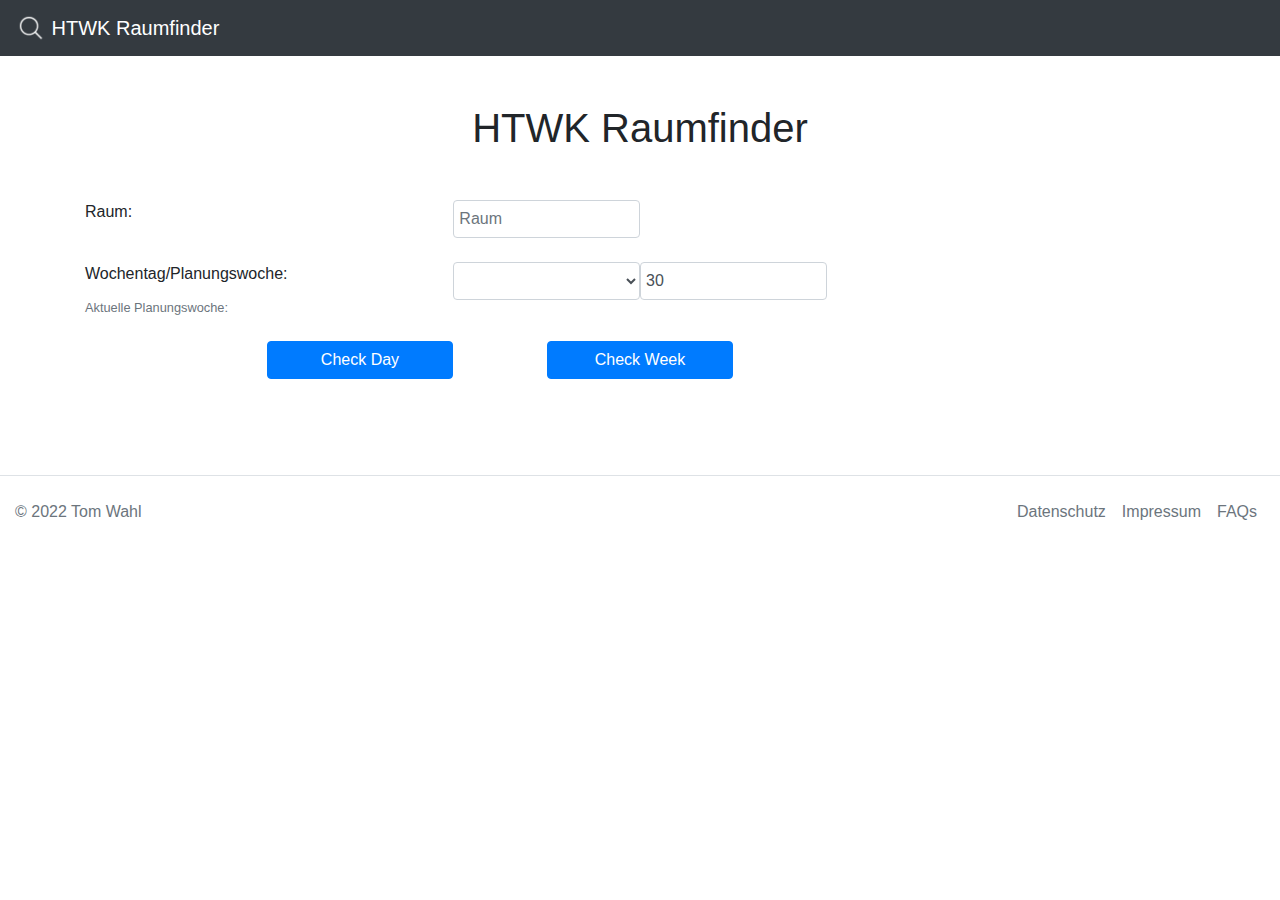
<file: index.html>
<!DOCTYPE html>
<html lang="de">

<head>
    <title>Raumfinder HTWK-Leipzig</title>
    <!-- Required meta tags -->
    <meta charset="utf-8">
    <meta name="viewport" content="width=device-width, initial-scale=1, shrink-to-fit=no">

    <!-- Bootstrap CSS -->
    <link rel="stylesheet" href="css/bootstrap.min.css" crossorigin="anonymous">
    <link rel="stylesheet" href="css/style.css">
    <script src="js/alert.js"></script>
    <script src="js/helper.js"></script>
    <script src="js/script.js"></script>
</head>

<body onload="init();">
    <nav class="navbar navbar-dark bg-dark">
        <a class="navbar-brand" href="/">
            <img src="img/logo.png" width="30" height="30" class="d-inline-block align-top" alt="">
            HTWK Raumfinder
        </a>
    </nav>
    <div class="container mt-5 mb-5">
        <div class="row justify-content-center">
            <div class="col-sm">
                <h1 class="mb-5 centered-heading">HTWK Raumfinder</h1>

                <div class="form-row mb-2">
                    <label class="form-group col-md-4" for="roomName">Raum:</label>
                    <input class="form-control form-group col-md-2" id="roomName" value="" type="text"
                        placeholder="Raum" aria-label="Raum">
                </div>
                <div class="form-row mb-2">
                    <div class="form-group col-md-4">
                        <label>Wochentag/Planungswoche:</label>
                        <small class="form-text text-muted">Aktuelle Planungswoche: <span
                                id="currentWeek"></span></small>
                    </div>
                    <select class="form-control form-group col-md-2" id="weekday">
                        <option selected value="0">Montag</option>
                        <option value="1">Dienstag</option>
                        <option value="2">Mittwoch</option>
                        <option value="3">Donnerstag</option>
                        <option value="4">Freitag</option>
                        <option value="5">Samstag</option>
                    </select>
                    <input type="number" id="week" value="0" min="0" max="65" class="form-control form-group col-md-2">
                </div>
                <div class="form-row mb-3">
                    <div class="col-md-2"></div>
                    <button type="button" class="col-md-2 btn btn-primary" onclick="loadDay()">Check Day</button>
                    <div class="col-md-1"></div>
                    <button type="button" class="col-md-2 btn btn-primary" onclick="loadWeek()">Check Week</button>
                    <div class="col-md-2"></div>
                </div>
                <div class="alert alert-success mb-3" role="alert" id="alert" hidden></div>
                <div class="panel panel-default mt-5" role="alert">
                    <div class="panel-content">
                        <div id="calenderTable" hidden>
                            <h2 class="centered-heading mb-2">Raumbelegung für Planungswoche <span
                                    id="calenderWeekNumber"></span></h2>
                            <div class="table-responsive">
                            <table class="table">
                                <thead>
                                    <tr id="calenderTableHead">
                                        <th scope="col">Zeit</th>
                                        <th scope="col">Montag</th>
                                        <th scope="col">Dienstag</th>
                                        <th scope="col">Mittwoch</th>
                                        <th scope="col">Donnerstag</th>
                                        <th scope="col">Freitag</th>
                                        <th scope="col">Samstag</th>
                                    </tr>
                                </thead>
                                <tbody id="calenderTableBody">
                                </tbody>
                            </table>
                            </div>
                        </div>

                        <div id="resultTable" hidden>
                            <h2 class="centered-heading mb-2">Raumbelegung für Planungswoche <span
                                    id="resultTableWeekNumber"></span></h2>
                            <div class="table-responsive">
                            <table class="table">
                                <thead>
                                    <tr>
                                        <th scope="col">Beginn</th>
                                        <th scope="col">Ende</th>
                                        <th scope="col">Veranstaltung</th>
                                    </tr>
                                </thead>
                                <tbody id="resultTableBody">
                                    <tr>
                                        <td>---</td>
                                        <td>---</td>
                                        <td>---</td>
                                    </tr>
                                </tbody>
                            </table>
                            </div>
                        </div>
                    </div>
                </div>
                <script></script>
            </div>
        </div>
    </div>
    <footer class="d-flex flex-wrap justify-content-between align-items-center py-3 my-4 border-top mt-5">
        <p class="col-md-6 mb-0 text-muted">© 2022 Tom Wahl</p>
        <ul class="nav col-md-6 justify-content-end">
            <li class="nav-item"><a href="datenschutz.html" class="nav-link px-2 text-muted">Datenschutz</a></li>
            <li class="nav-item"><a href="impressum.html" class="nav-link px-2 text-muted">Impressum</a></li>
            <li class="nav-item"><a href="#" class="nav-link px-2 text-muted">FAQs</a></li>
        </ul>
    </footer>
</body>

</html>
</file>
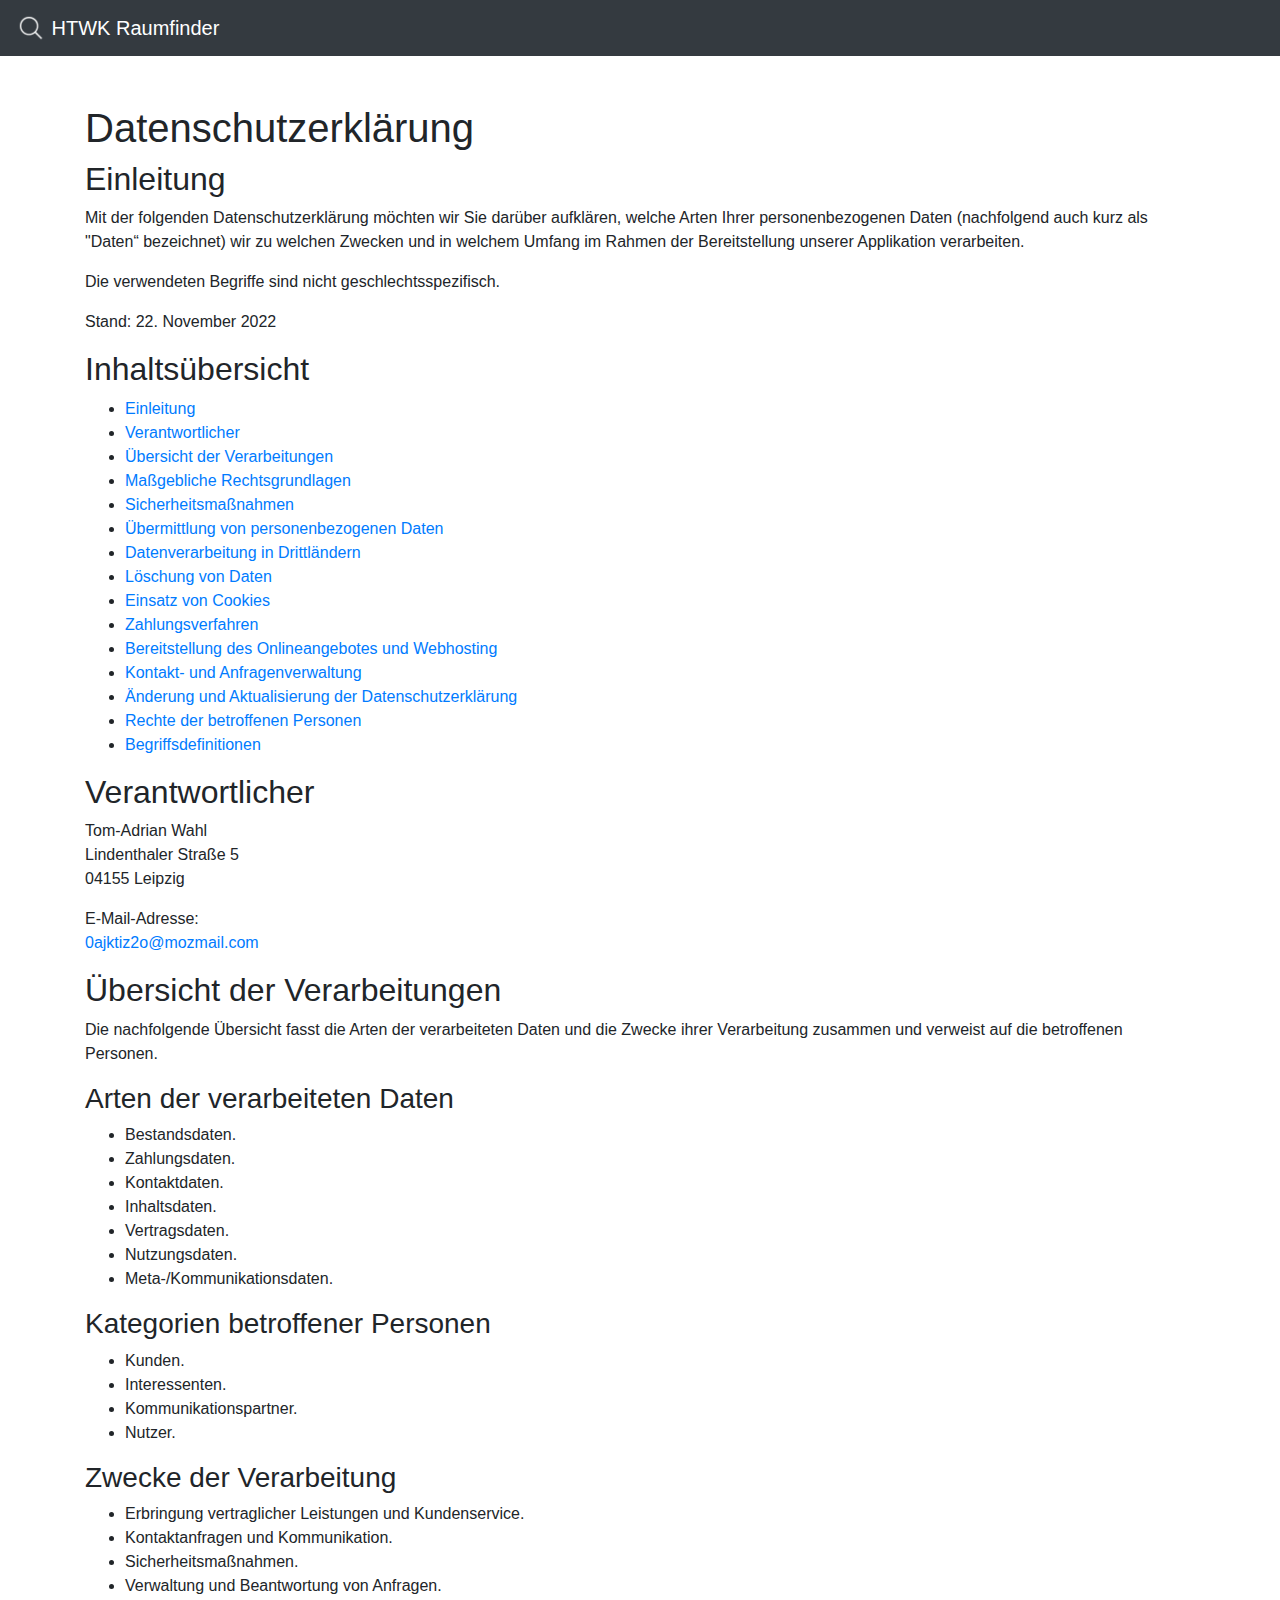
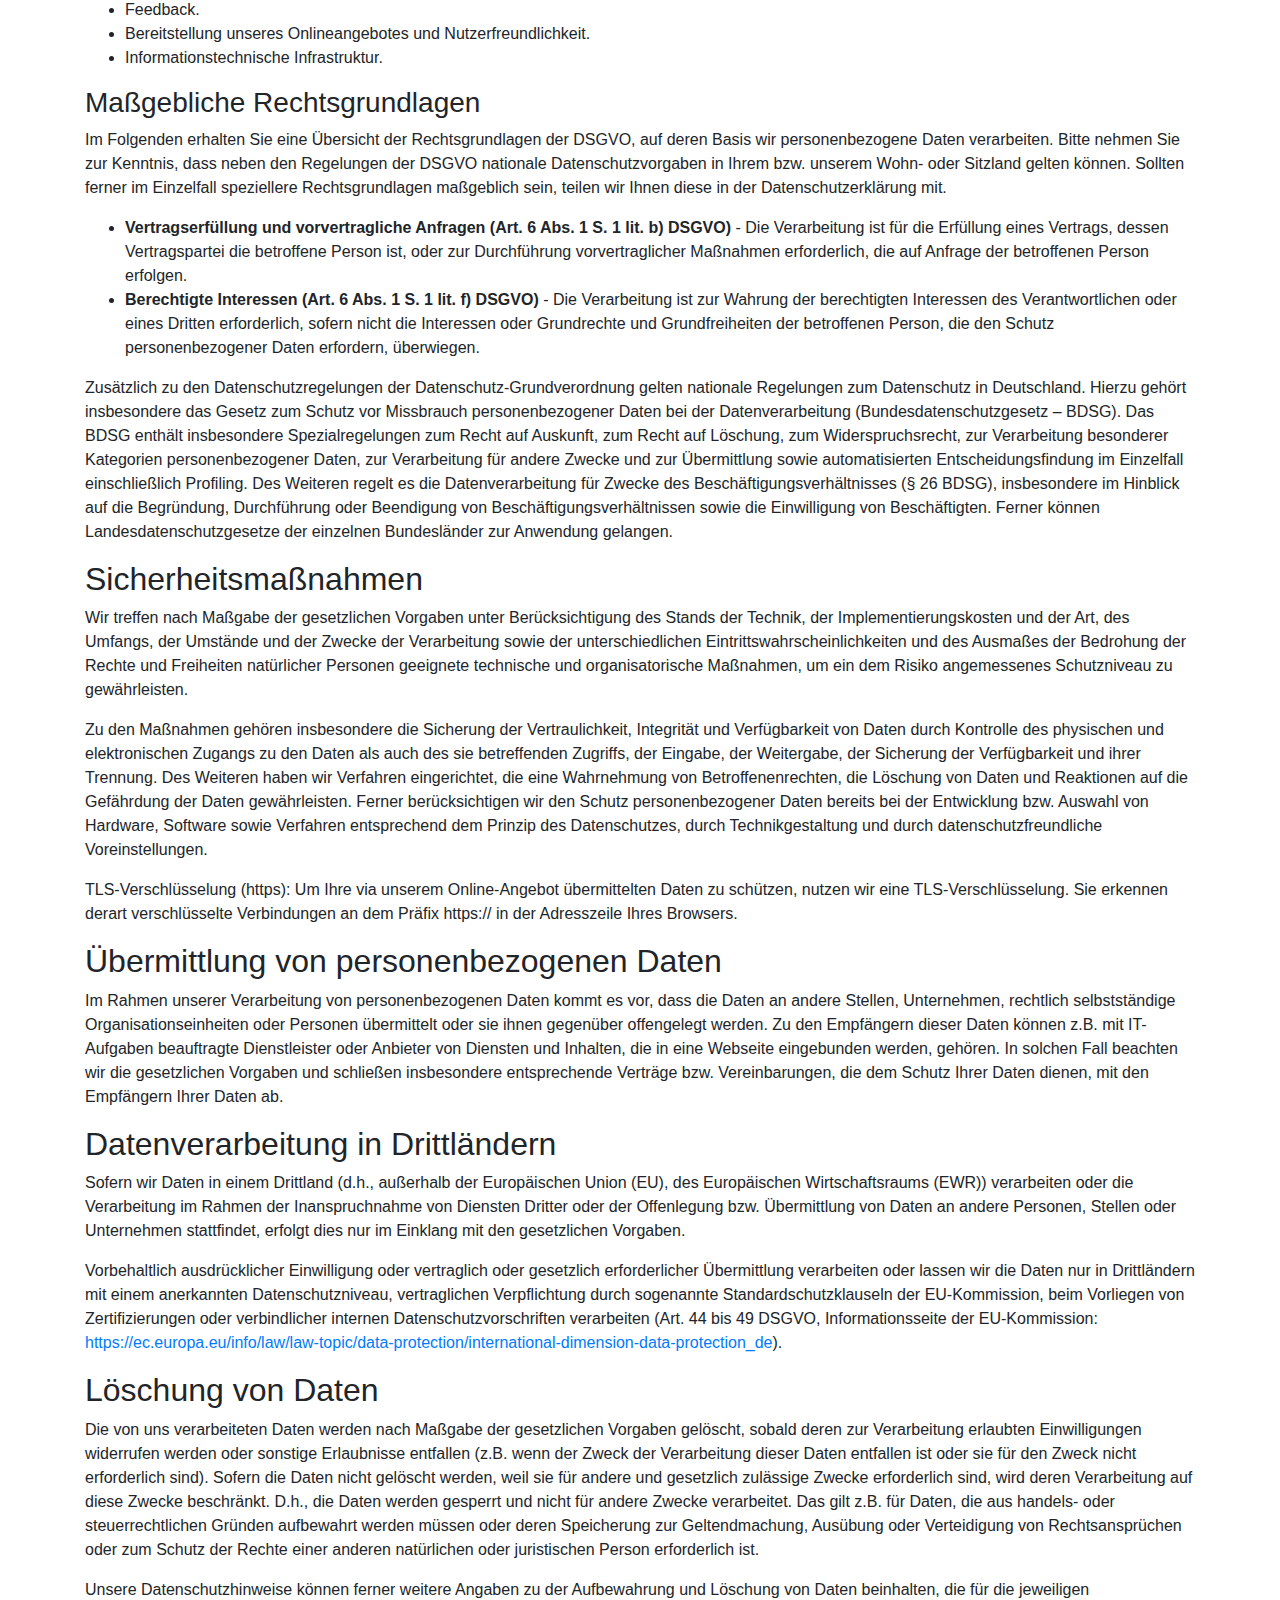
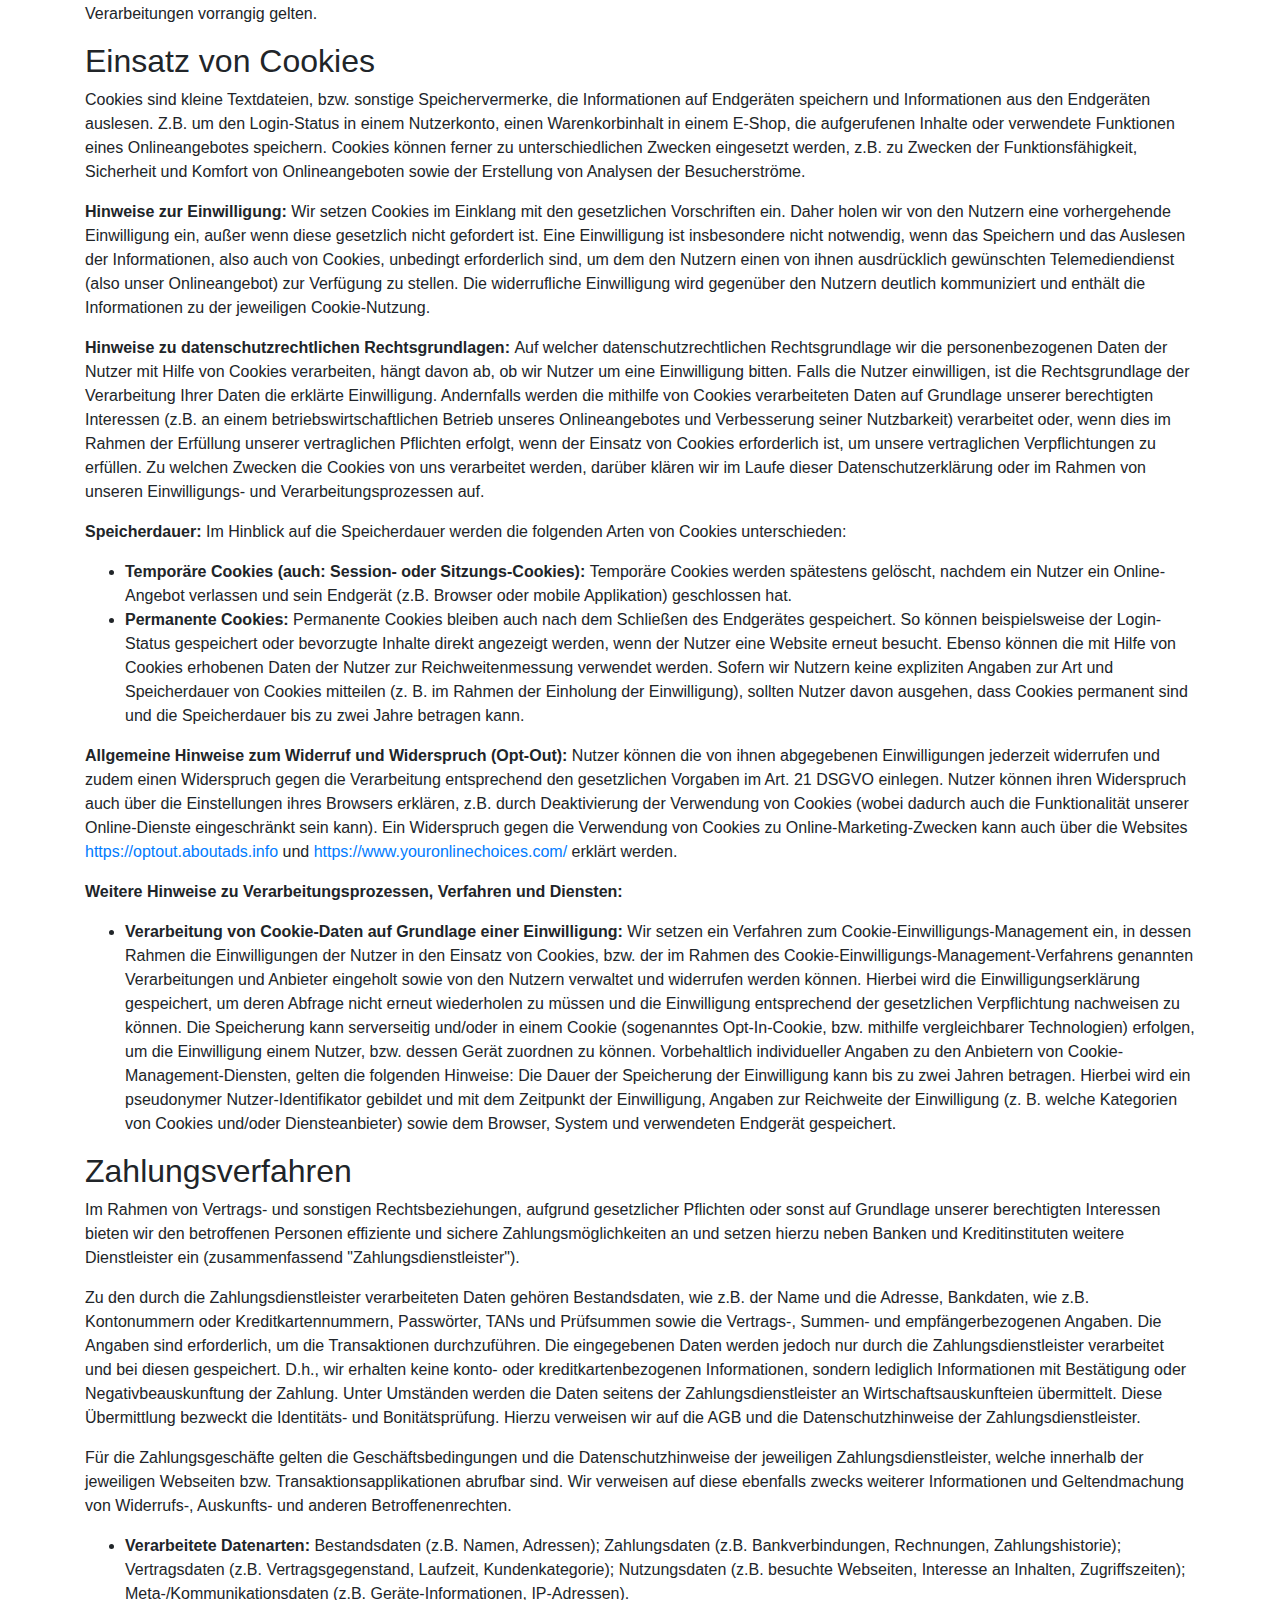
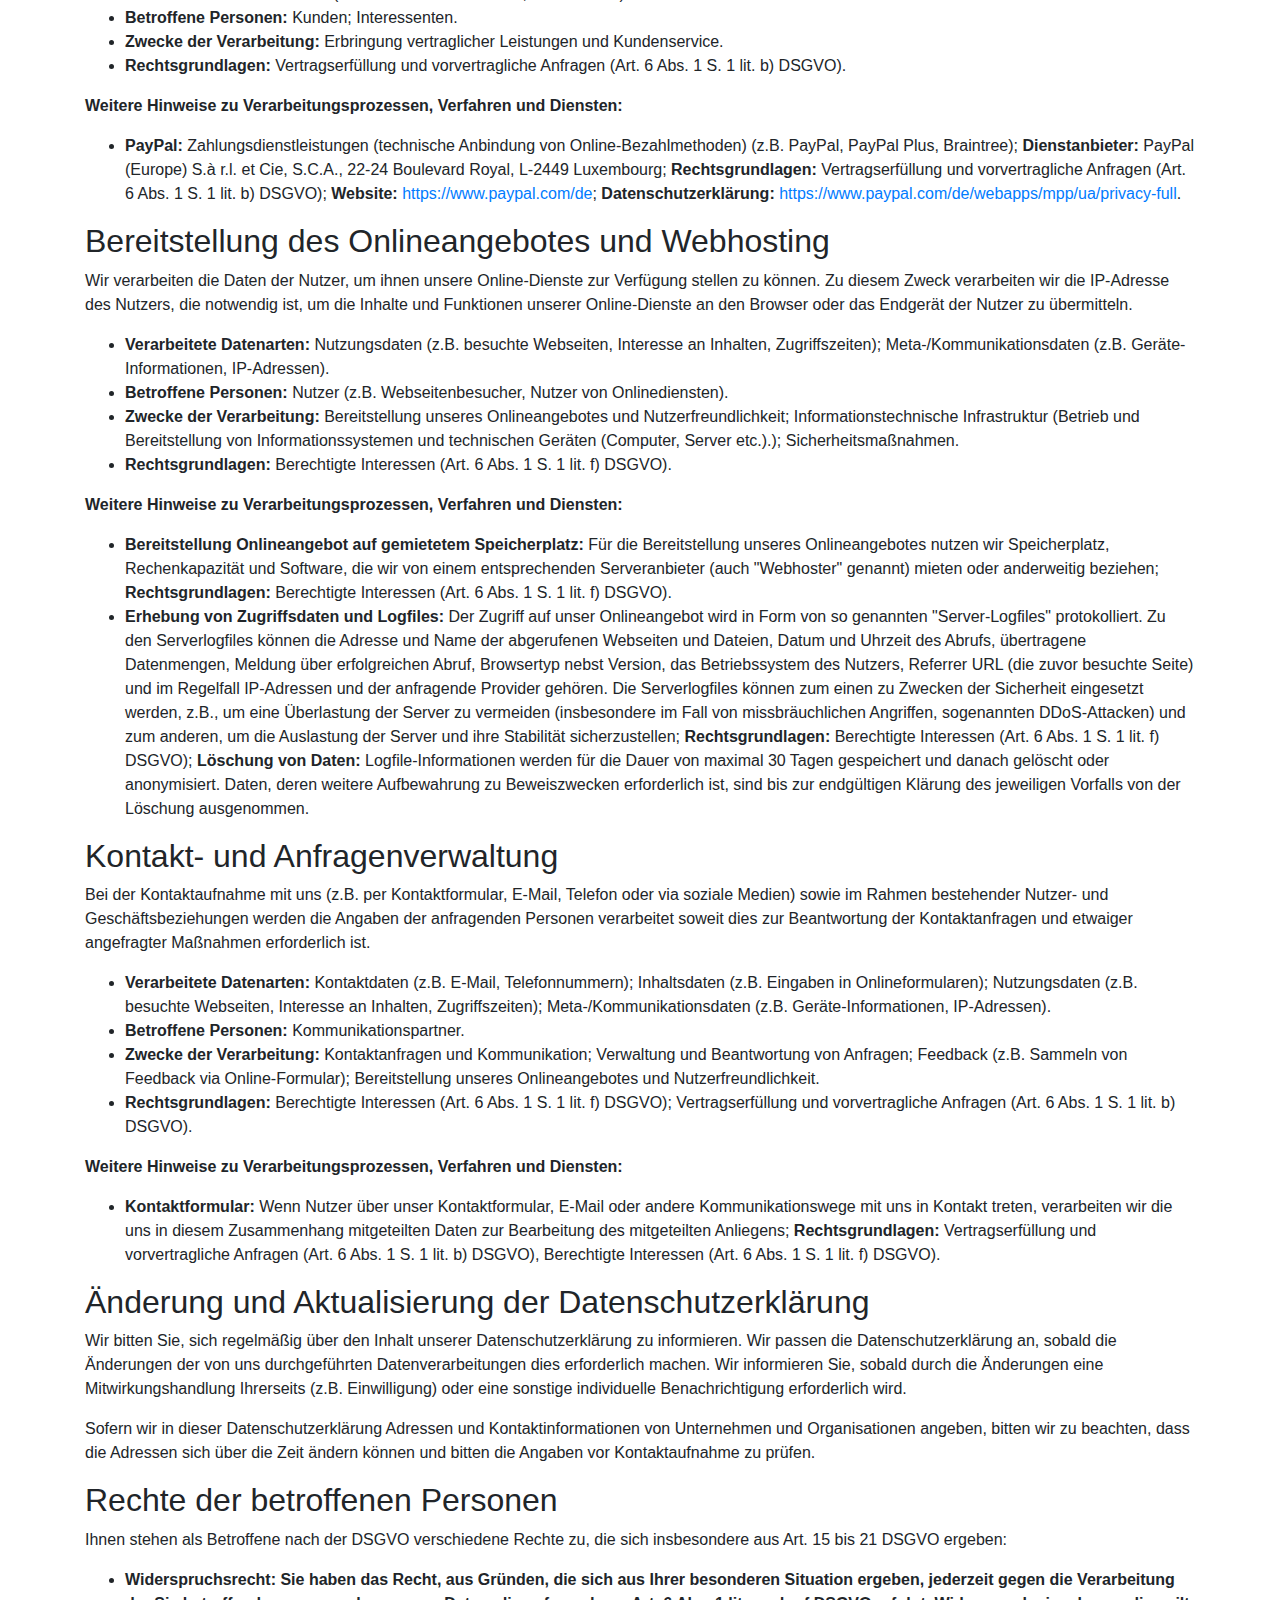
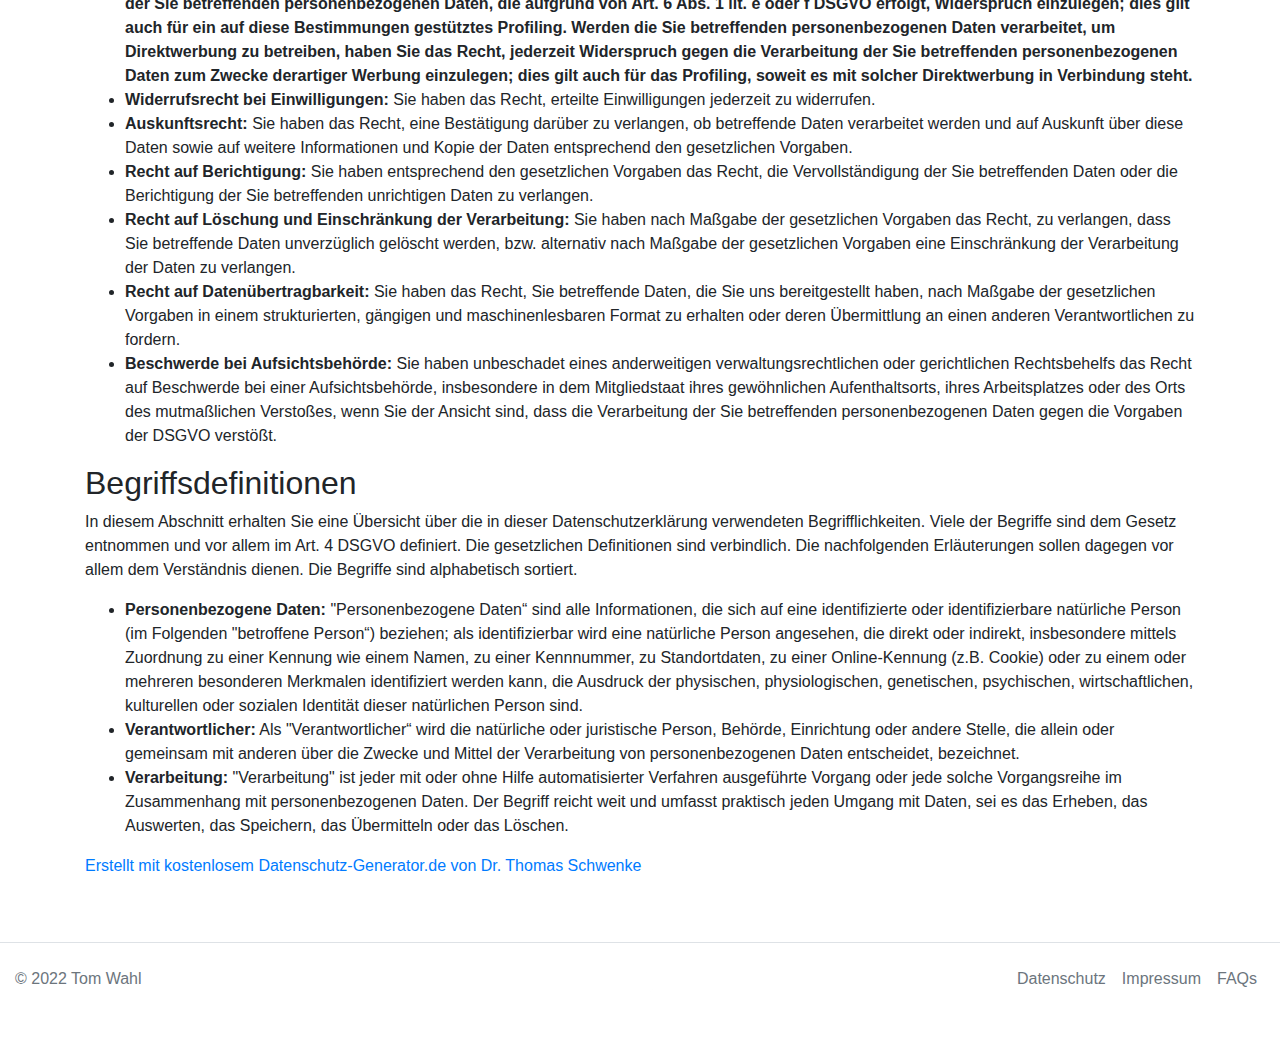
<file: datenschutz.html>
<!DOCTYPE html>
<html lang="de">

<head>
    <title>Roomchecker HTWK-Leipzig</title>
    <!-- Required meta tags -->
    <meta charset="utf-8">
    <meta name="viewport" content="width=device-width, initial-scale=1, shrink-to-fit=no">

    <!-- Bootstrap CSS -->
    <link rel="stylesheet" href="css/bootstrap.min.css" crossorigin="anonymous">
    <link rel="stylesheet" href="css/style.css">
    <script src="js/mailcrypt.js"></script>
</head>

<body class="not-landing-page">
    <nav class="navbar navbar-dark bg-dark">
        <a class="navbar-brand" href="/">
            <img src="img/logo.png" width="30" height="30" class="d-inline-block align-top" alt="">
            HTWK Raumfinder
        </a>
    </nav>
    <div class="container">
        <div class="row justify-content-center mt-5">
            <div class="col-12">
                <h1>Datenschutzerklärung</h1>
                <h2 id="m1870">Einleitung</h2>
                <p>Mit der folgenden Datenschutzerklärung möchten wir Sie darüber aufklären, welche Arten Ihrer
                    personenbezogenen
                    Daten (nachfolgend auch kurz als "Daten“ bezeichnet) wir zu welchen Zwecken und in welchem Umfang im
                    Rahmen der
                    Bereitstellung unserer Applikation verarbeiten.</p>
                <p>Die verwendeten Begriffe sind nicht geschlechtsspezifisch.</p>
                <p>Stand: 22. November 2022</p>
                <h2>Inhaltsübersicht</h2>
                <ul class="index">
                    <li><a class="index-link" href="#m1870">Einleitung</a></li>
                    <li><a class="index-link" href="#m3">Verantwortlicher</a></li>
                    <li><a class="index-link" href="#mOverview">Übersicht der Verarbeitungen</a></li>
                    <li><a class="index-link" href="#m13">Maßgebliche Rechtsgrundlagen</a></li>
                    <li><a class="index-link" href="#m27">Sicherheitsmaßnahmen</a></li>
                    <li><a class="index-link" href="#m25">Übermittlung von personenbezogenen Daten</a></li>
                    <li><a class="index-link" href="#m24">Datenverarbeitung in Drittländern</a></li>
                    <li><a class="index-link" href="#m12">Löschung von Daten</a></li>
                    <li><a class="index-link" href="#m134">Einsatz von Cookies</a></li>
                    <li><a class="index-link" href="#m326">Zahlungsverfahren</a></li>
                    <li><a class="index-link" href="#m225">Bereitstellung des Onlineangebotes und Webhosting</a></li>
                    <li><a class="index-link" href="#m182">Kontakt- und Anfragenverwaltung</a></li>
                    <li><a class="index-link" href="#m15">Änderung und Aktualisierung der Datenschutzerklärung</a></li>
                    <li><a class="index-link" href="#m10">Rechte der betroffenen Personen</a></li>
                    <li><a class="index-link" href="#m42">Begriffsdefinitionen</a></li>
                </ul>
                <h2 id="m3">Verantwortlicher</h2>
                <p>Tom-Adrian Wahl<br>Lindenthaler Straße 5<br>04155 Leipzig</p>
                E-Mail-Adresse: <p><a
                        href="mailto:0ajktiz2o@mozmail.com?subject=HTWK-Raumfinder">0ajktiz2o@mozmail.com</a>



                </p>
                <h2 id="mOverview">Übersicht der Verarbeitungen</h2>
                <p>Die nachfolgende Übersicht fasst die Arten der verarbeiteten Daten und die Zwecke ihrer Verarbeitung
                    zusammen und
                    verweist auf die betroffenen Personen.</p>
                <h3>Arten der verarbeiteten Daten</h3>
                <ul>
                    <li>Bestandsdaten.</li>
                    <li>Zahlungsdaten.</li>
                    <li>Kontaktdaten.</li>
                    <li>Inhaltsdaten.</li>
                    <li>Vertragsdaten.</li>
                    <li>Nutzungsdaten.</li>
                    <li>Meta-/Kommunikationsdaten.</li>
                </ul>
                <h3>Kategorien betroffener Personen</h3>
                <ul>
                    <li>Kunden.</li>
                    <li>Interessenten.</li>
                    <li>Kommunikationspartner.</li>
                    <li>Nutzer.</li>
                </ul>
                <h3>Zwecke der Verarbeitung</h3>
                <ul>
                    <li>Erbringung vertraglicher Leistungen und Kundenservice.</li>
                    <li>Kontaktanfragen und Kommunikation.</li>
                    <li>Sicherheitsmaßnahmen.</li>
                    <li>Verwaltung und Beantwortung von Anfragen.</li>
                    <li>Feedback.</li>
                    <li>Bereitstellung unseres Onlineangebotes und Nutzerfreundlichkeit.</li>
                    <li>Informationstechnische Infrastruktur.</li>
                </ul>
                <h3 id="m13">Maßgebliche Rechtsgrundlagen</h3>
                <p>Im Folgenden erhalten Sie eine Übersicht der Rechtsgrundlagen der DSGVO, auf deren Basis wir
                    personenbezogene
                    Daten verarbeiten. Bitte nehmen Sie zur Kenntnis, dass neben den Regelungen der DSGVO nationale
                    Datenschutzvorgaben in Ihrem bzw. unserem Wohn- oder Sitzland gelten können. Sollten ferner im
                    Einzelfall
                    speziellere Rechtsgrundlagen maßgeblich sein, teilen wir Ihnen diese in der Datenschutzerklärung
                    mit.</p>
                <ul>
                    <li><strong>Vertragserfüllung und vorvertragliche Anfragen (Art. 6 Abs. 1 S. 1 lit. b)
                            DSGVO)</strong> - Die
                        Verarbeitung ist für die Erfüllung eines Vertrags, dessen Vertragspartei die betroffene Person
                        ist, oder zur
                        Durchführung vorvertraglicher Maßnahmen erforderlich, die auf Anfrage der betroffenen Person
                        erfolgen.</li>
                    <li><strong>Berechtigte Interessen (Art. 6 Abs. 1 S. 1 lit. f) DSGVO)</strong> - Die Verarbeitung
                        ist zur
                        Wahrung der berechtigten Interessen des Verantwortlichen oder eines Dritten erforderlich, sofern
                        nicht die
                        Interessen oder Grundrechte und Grundfreiheiten der betroffenen Person, die den Schutz
                        personenbezogener
                        Daten erfordern, überwiegen.</li>
                </ul>
                <p>Zusätzlich zu den Datenschutzregelungen der Datenschutz-Grundverordnung gelten nationale Regelungen
                    zum
                    Datenschutz in Deutschland. Hierzu gehört insbesondere das Gesetz zum Schutz vor Missbrauch
                    personenbezogener
                    Daten bei der Datenverarbeitung (Bundesdatenschutzgesetz – BDSG). Das BDSG enthält insbesondere
                    Spezialregelungen zum Recht auf Auskunft, zum Recht auf Löschung, zum Widerspruchsrecht, zur
                    Verarbeitung
                    besonderer Kategorien personenbezogener Daten, zur Verarbeitung für andere Zwecke und zur
                    Übermittlung sowie
                    automatisierten Entscheidungsfindung im Einzelfall einschließlich Profiling. Des Weiteren regelt es
                    die
                    Datenverarbeitung für Zwecke des Beschäftigungsverhältnisses (§ 26 BDSG), insbesondere im Hinblick
                    auf die
                    Begründung, Durchführung oder Beendigung von Beschäftigungsverhältnissen sowie die Einwilligung von
                    Beschäftigten. Ferner können Landesdatenschutzgesetze der einzelnen Bundesländer zur Anwendung
                    gelangen.</p>
                <h2 id="m27">Sicherheitsmaßnahmen</h2>
                <p>Wir treffen nach Maßgabe der gesetzlichen Vorgaben unter Berücksichtigung des Stands der Technik, der
                    Implementierungskosten und der Art, des Umfangs, der Umstände und der Zwecke der Verarbeitung sowie
                    der
                    unterschiedlichen Eintrittswahrscheinlichkeiten und des Ausmaßes der Bedrohung der Rechte und
                    Freiheiten
                    natürlicher Personen geeignete technische und organisatorische Maßnahmen, um ein dem Risiko
                    angemessenes
                    Schutzniveau zu gewährleisten.</p>
                <p>Zu den Maßnahmen gehören insbesondere die Sicherung der Vertraulichkeit, Integrität und Verfügbarkeit
                    von Daten
                    durch Kontrolle des physischen und elektronischen Zugangs zu den Daten als auch des sie betreffenden
                    Zugriffs,
                    der Eingabe, der Weitergabe, der Sicherung der Verfügbarkeit und ihrer Trennung. Des Weiteren haben
                    wir
                    Verfahren eingerichtet, die eine Wahrnehmung von Betroffenenrechten, die Löschung von Daten und
                    Reaktionen auf
                    die Gefährdung der Daten gewährleisten. Ferner berücksichtigen wir den Schutz personenbezogener
                    Daten bereits
                    bei der Entwicklung bzw. Auswahl von Hardware, Software sowie Verfahren entsprechend dem Prinzip des
                    Datenschutzes, durch Technikgestaltung und durch datenschutzfreundliche Voreinstellungen.</p>
                <p>TLS-Verschlüsselung (https): Um Ihre via unserem Online-Angebot übermittelten Daten zu schützen,
                    nutzen wir eine
                    TLS-Verschlüsselung. Sie erkennen derart verschlüsselte Verbindungen an dem Präfix https:// in der
                    Adresszeile
                    Ihres Browsers.</p>
                <h2 id="m25">Übermittlung von personenbezogenen Daten</h2>
                <p>Im Rahmen unserer Verarbeitung von personenbezogenen Daten kommt es vor, dass die Daten an andere
                    Stellen,
                    Unternehmen, rechtlich selbstständige Organisationseinheiten oder Personen übermittelt oder sie
                    ihnen gegenüber
                    offengelegt werden. Zu den Empfängern dieser Daten können z.B. mit IT-Aufgaben beauftragte
                    Dienstleister oder
                    Anbieter von Diensten und Inhalten, die in eine Webseite eingebunden werden, gehören. In solchen
                    Fall beachten
                    wir die gesetzlichen Vorgaben und schließen insbesondere entsprechende Verträge bzw. Vereinbarungen,
                    die dem
                    Schutz Ihrer Daten dienen, mit den Empfängern Ihrer Daten ab.</p>
                <h2 id="m24">Datenverarbeitung in Drittländern</h2>
                <p>Sofern wir Daten in einem Drittland (d.h., außerhalb der Europäischen Union (EU), des Europäischen
                    Wirtschaftsraums (EWR)) verarbeiten oder die Verarbeitung im Rahmen der Inanspruchnahme von Diensten
                    Dritter
                    oder der Offenlegung bzw. Übermittlung von Daten an andere Personen, Stellen oder Unternehmen
                    stattfindet,
                    erfolgt dies nur im Einklang mit den gesetzlichen Vorgaben. </p>
                <p>Vorbehaltlich ausdrücklicher Einwilligung oder vertraglich oder gesetzlich erforderlicher
                    Übermittlung
                    verarbeiten oder lassen wir die Daten nur in Drittländern mit einem anerkannten Datenschutzniveau,
                    vertraglichen
                    Verpflichtung durch sogenannte Standardschutzklauseln der EU-Kommission, beim Vorliegen von
                    Zertifizierungen
                    oder verbindlicher internen Datenschutzvorschriften verarbeiten (Art. 44 bis 49 DSGVO,
                    Informationsseite der
                    EU-Kommission: <a
                        href="https://ec.europa.eu/info/law/law-topic/data-protection/international-dimension-data-protection_de"
                        target="_blank">https://ec.europa.eu/info/law/law-topic/data-protection/international-dimension-data-protection_de</a>).
                </p>
                <h2 id="m12">Löschung von Daten</h2>
                <p>Die von uns verarbeiteten Daten werden nach Maßgabe der gesetzlichen Vorgaben gelöscht, sobald deren
                    zur
                    Verarbeitung erlaubten Einwilligungen widerrufen werden oder sonstige Erlaubnisse entfallen (z.B.
                    wenn der Zweck
                    der Verarbeitung dieser Daten entfallen ist oder sie für den Zweck nicht erforderlich sind). Sofern
                    die Daten
                    nicht gelöscht werden, weil sie für andere und gesetzlich zulässige Zwecke erforderlich sind, wird
                    deren
                    Verarbeitung auf diese Zwecke beschränkt. D.h., die Daten werden gesperrt und nicht für andere
                    Zwecke
                    verarbeitet. Das gilt z.B. für Daten, die aus handels- oder steuerrechtlichen Gründen aufbewahrt
                    werden müssen
                    oder deren Speicherung zur Geltendmachung, Ausübung oder Verteidigung von Rechtsansprüchen oder zum
                    Schutz der
                    Rechte einer anderen natürlichen oder juristischen Person erforderlich ist. </p>
                <p>Unsere Datenschutzhinweise können ferner weitere Angaben zu der Aufbewahrung und Löschung von Daten
                    beinhalten,
                    die für die jeweiligen Verarbeitungen vorrangig gelten.</p>
                <h2 id="m134">Einsatz von Cookies</h2>
                <p>Cookies sind kleine Textdateien, bzw. sonstige Speichervermerke, die Informationen auf Endgeräten
                    speichern und
                    Informationen aus den Endgeräten auslesen. Z.B. um den Login-Status in einem Nutzerkonto, einen
                    Warenkorbinhalt
                    in einem E-Shop, die aufgerufenen Inhalte oder verwendete Funktionen eines Onlineangebotes
                    speichern. Cookies
                    können ferner zu unterschiedlichen Zwecken eingesetzt werden, z.B. zu Zwecken der
                    Funktionsfähigkeit, Sicherheit
                    und Komfort von Onlineangeboten sowie der Erstellung von Analysen der Besucherströme. </p>
                <p><strong>Hinweise zur Einwilligung: </strong>Wir setzen Cookies im Einklang mit den gesetzlichen
                    Vorschriften ein.
                    Daher holen wir von den Nutzern eine vorhergehende Einwilligung ein, außer wenn diese gesetzlich
                    nicht gefordert
                    ist. Eine Einwilligung ist insbesondere nicht notwendig, wenn das Speichern und das Auslesen der
                    Informationen,
                    also auch von Cookies, unbedingt erforderlich sind, um dem den Nutzern einen von ihnen ausdrücklich
                    gewünschten
                    Telemediendienst (also unser Onlineangebot) zur Verfügung zu stellen. Die widerrufliche Einwilligung
                    wird
                    gegenüber den Nutzern deutlich kommuniziert und enthält die Informationen zu der jeweiligen
                    Cookie-Nutzung.</p>
                <p><strong>Hinweise zu datenschutzrechtlichen Rechtsgrundlagen: </strong>Auf welcher
                    datenschutzrechtlichen
                    Rechtsgrundlage wir die personenbezogenen Daten der Nutzer mit Hilfe von Cookies verarbeiten, hängt
                    davon ab, ob
                    wir Nutzer um eine Einwilligung bitten. Falls die Nutzer einwilligen, ist die Rechtsgrundlage der
                    Verarbeitung
                    Ihrer Daten die erklärte Einwilligung. Andernfalls werden die mithilfe von Cookies verarbeiteten
                    Daten auf
                    Grundlage unserer berechtigten Interessen (z.B. an einem betriebswirtschaftlichen Betrieb unseres
                    Onlineangebotes und Verbesserung seiner Nutzbarkeit) verarbeitet oder, wenn dies im Rahmen der
                    Erfüllung unserer
                    vertraglichen Pflichten erfolgt, wenn der Einsatz von Cookies erforderlich ist, um unsere
                    vertraglichen
                    Verpflichtungen zu erfüllen. Zu welchen Zwecken die Cookies von uns verarbeitet werden, darüber
                    klären wir im
                    Laufe dieser Datenschutzerklärung oder im Rahmen von unseren Einwilligungs- und
                    Verarbeitungsprozessen auf.</p>
                <p><strong>Speicherdauer: </strong>Im Hinblick auf die Speicherdauer werden die folgenden Arten von
                    Cookies
                    unterschieden:</p>
                <ul>
                    <li><strong>Temporäre Cookies (auch: Session- oder Sitzungs-Cookies):</strong> Temporäre Cookies
                        werden
                        spätestens gelöscht, nachdem ein Nutzer ein Online-Angebot verlassen und sein Endgerät (z.B.
                        Browser oder
                        mobile Applikation) geschlossen hat.</li>
                    <li><strong>Permanente Cookies:</strong> Permanente Cookies bleiben auch nach dem Schließen des
                        Endgerätes
                        gespeichert. So können beispielsweise der Login-Status gespeichert oder bevorzugte Inhalte
                        direkt angezeigt
                        werden, wenn der Nutzer eine Website erneut besucht. Ebenso können die mit Hilfe von Cookies
                        erhobenen Daten
                        der Nutzer zur Reichweitenmessung verwendet werden. Sofern wir Nutzern keine expliziten Angaben
                        zur Art und
                        Speicherdauer von Cookies mitteilen (z. B. im Rahmen der Einholung der Einwilligung), sollten
                        Nutzer davon
                        ausgehen, dass Cookies permanent sind und die Speicherdauer bis zu zwei Jahre betragen kann.
                    </li>
                </ul>
                <p><strong>Allgemeine Hinweise zum Widerruf und Widerspruch (Opt-Out): </strong>Nutzer können die von
                    ihnen
                    abgegebenen Einwilligungen jederzeit widerrufen und zudem einen Widerspruch gegen die Verarbeitung
                    entsprechend den gesetzlichen Vorgaben im Art. 21 DSGVO einlegen. Nutzer können ihren Widerspruch
                    auch über die
                    Einstellungen ihres Browsers erklären, z.B. durch Deaktivierung der Verwendung von Cookies (wobei
                    dadurch auch
                    die Funktionalität unserer Online-Dienste eingeschränkt sein kann). Ein Widerspruch gegen die
                    Verwendung von
                    Cookies zu Online-Marketing-Zwecken kann auch über die Websites <a
                        href="https://optout.aboutads.info" target="_blank">https://optout.aboutads.info</a> und <a
                        href="https://www.youronlinechoices.com/" target="_blank">https://www.youronlinechoices.com/</a>
                    erklärt werden.</p>
                <p><strong>Weitere Hinweise zu Verarbeitungsprozessen, Verfahren und Diensten:</strong></p>
                <ul class="m-elements">
                    <li><strong>Verarbeitung von Cookie-Daten auf Grundlage einer Einwilligung: </strong>Wir setzen ein
                        Verfahren
                        zum Cookie-Einwilligungs-Management ein, in dessen Rahmen die Einwilligungen der Nutzer in den
                        Einsatz von
                        Cookies, bzw. der im Rahmen des Cookie-Einwilligungs-Management-Verfahrens genannten
                        Verarbeitungen und
                        Anbieter eingeholt sowie von den Nutzern verwaltet und widerrufen werden können. Hierbei wird
                        die
                        Einwilligungserklärung gespeichert, um deren Abfrage nicht erneut wiederholen zu müssen und die
                        Einwilligung
                        entsprechend der gesetzlichen Verpflichtung nachweisen zu können. Die Speicherung kann
                        serverseitig und/oder
                        in einem Cookie (sogenanntes Opt-In-Cookie, bzw. mithilfe vergleichbarer Technologien) erfolgen,
                        um die
                        Einwilligung einem Nutzer, bzw. dessen Gerät zuordnen zu können. Vorbehaltlich individueller
                        Angaben zu den
                        Anbietern von Cookie-Management-Diensten, gelten die folgenden Hinweise: Die Dauer der
                        Speicherung der
                        Einwilligung kann bis zu zwei Jahren betragen. Hierbei wird ein pseudonymer Nutzer-Identifikator
                        gebildet
                        und mit dem Zeitpunkt der Einwilligung, Angaben zur Reichweite der Einwilligung (z. B. welche
                        Kategorien von
                        Cookies und/oder Diensteanbieter) sowie dem Browser, System und verwendeten Endgerät
                        gespeichert.</li>
                </ul>
                <h2 id="m326">Zahlungsverfahren</h2>
                <p>Im Rahmen von Vertrags- und sonstigen Rechtsbeziehungen, aufgrund gesetzlicher Pflichten oder sonst
                    auf Grundlage
                    unserer berechtigten Interessen bieten wir den betroffenen Personen effiziente und sichere
                    Zahlungsmöglichkeiten
                    an und setzen hierzu neben Banken und Kreditinstituten weitere Dienstleister ein (zusammenfassend
                    "Zahlungsdienstleister").</p>
                <p>Zu den durch die Zahlungsdienstleister verarbeiteten Daten gehören Bestandsdaten, wie z.B. der Name
                    und die
                    Adresse, Bankdaten, wie z.B. Kontonummern oder Kreditkartennummern, Passwörter, TANs und Prüfsummen
                    sowie die
                    Vertrags-, Summen- und empfängerbezogenen Angaben. Die Angaben sind erforderlich, um die
                    Transaktionen
                    durchzuführen. Die eingegebenen Daten werden jedoch nur durch die Zahlungsdienstleister verarbeitet
                    und bei
                    diesen gespeichert. D.h., wir erhalten keine konto- oder kreditkartenbezogenen Informationen,
                    sondern lediglich
                    Informationen mit Bestätigung oder Negativbeauskunftung der Zahlung. Unter Umständen werden die
                    Daten seitens
                    der Zahlungsdienstleister an Wirtschaftsauskunfteien übermittelt. Diese Übermittlung bezweckt die
                    Identitäts-
                    und Bonitätsprüfung. Hierzu verweisen wir auf die AGB und die Datenschutzhinweise der
                    Zahlungsdienstleister.</p>
                <p>Für die Zahlungsgeschäfte gelten die Geschäftsbedingungen und die Datenschutzhinweise der jeweiligen
                    Zahlungsdienstleister, welche innerhalb der jeweiligen Webseiten bzw. Transaktionsapplikationen
                    abrufbar sind.
                    Wir verweisen auf diese ebenfalls zwecks weiterer Informationen und Geltendmachung von Widerrufs-,
                    Auskunfts-
                    und anderen Betroffenenrechten.</p>
                <ul class="m-elements">
                    <li><strong>Verarbeitete Datenarten:</strong> Bestandsdaten (z.B. Namen, Adressen); Zahlungsdaten
                        (z.B.
                        Bankverbindungen, Rechnungen, Zahlungshistorie); Vertragsdaten (z.B. Vertragsgegenstand,
                        Laufzeit,
                        Kundenkategorie); Nutzungsdaten (z.B. besuchte Webseiten, Interesse an Inhalten,
                        Zugriffszeiten);
                        Meta-/Kommunikationsdaten (z.B. Geräte-Informationen, IP-Adressen).</li>
                    <li><strong>Betroffene Personen:</strong> Kunden; Interessenten.</li>
                    <li><strong>Zwecke der Verarbeitung:</strong> Erbringung vertraglicher Leistungen und Kundenservice.
                    </li>
                    <li><strong>Rechtsgrundlagen:</strong> Vertragserfüllung und vorvertragliche Anfragen (Art. 6 Abs. 1
                        S. 1 lit.
                        b) DSGVO).</li>
                </ul>
                <p><strong>Weitere Hinweise zu Verarbeitungsprozessen, Verfahren und Diensten:</strong></p>
                <ul class="m-elements">
                    <li><strong>PayPal: </strong>Zahlungsdienstleistungen (technische Anbindung von
                        Online-Bezahlmethoden) (z.B.
                        PayPal, PayPal Plus, Braintree); <strong>Dienstanbieter:</strong> PayPal (Europe) S.à r.l. et
                        Cie, S.C.A.,
                        22-24 Boulevard Royal, L-2449 Luxembourg; <strong>Rechtsgrundlagen:</strong> Vertragserfüllung
                        und
                        vorvertragliche Anfragen (Art. 6 Abs. 1 S. 1 lit. b) DSGVO); <strong>Website:</strong> <a
                            href="https://www.paypal.com/de" target="_blank">https://www.paypal.com/de</a>;
                        <strong>Datenschutzerklärung:</strong> <a
                            href="https://www.paypal.com/de/webapps/mpp/ua/privacy-full"
                            target="_blank">https://www.paypal.com/de/webapps/mpp/ua/privacy-full</a>.
                    </li>
                </ul>
                <h2 id="m225">Bereitstellung des Onlineangebotes und Webhosting</h2>
                <p>Wir verarbeiten die Daten der Nutzer, um ihnen unsere Online-Dienste zur Verfügung stellen zu können.
                    Zu diesem
                    Zweck verarbeiten wir die IP-Adresse des Nutzers, die notwendig ist, um die Inhalte und Funktionen
                    unserer
                    Online-Dienste an den Browser oder das Endgerät der Nutzer zu übermitteln.</p>
                <ul class="m-elements">
                    <li><strong>Verarbeitete Datenarten:</strong> Nutzungsdaten (z.B. besuchte Webseiten, Interesse an
                        Inhalten,
                        Zugriffszeiten); Meta-/Kommunikationsdaten (z.B. Geräte-Informationen, IP-Adressen).</li>
                    <li><strong>Betroffene Personen:</strong> Nutzer (z.B. Webseitenbesucher, Nutzer von
                        Onlinediensten).</li>
                    <li><strong>Zwecke der Verarbeitung:</strong> Bereitstellung unseres Onlineangebotes und
                        Nutzerfreundlichkeit;
                        Informationstechnische Infrastruktur (Betrieb und Bereitstellung von Informationssystemen und
                        technischen
                        Geräten (Computer, Server etc.).); Sicherheitsmaßnahmen.</li>
                    <li><strong>Rechtsgrundlagen:</strong> Berechtigte Interessen (Art. 6 Abs. 1 S. 1 lit. f) DSGVO).
                    </li>
                </ul>
                <p><strong>Weitere Hinweise zu Verarbeitungsprozessen, Verfahren und Diensten:</strong></p>
                <ul class="m-elements">
                    <li><strong>Bereitstellung Onlineangebot auf gemietetem Speicherplatz: </strong>Für die
                        Bereitstellung unseres
                        Onlineangebotes nutzen wir Speicherplatz, Rechenkapazität und Software, die wir von einem
                        entsprechenden
                        Serveranbieter (auch "Webhoster" genannt) mieten oder anderweitig beziehen;
                        <strong>Rechtsgrundlagen:</strong> Berechtigte Interessen (Art. 6 Abs. 1 S. 1 lit. f) DSGVO).
                    </li>
                    <li><strong>Erhebung von Zugriffsdaten und Logfiles: </strong>Der Zugriff auf unser Onlineangebot
                        wird in Form
                        von so genannten "Server-Logfiles" protokolliert. Zu den Serverlogfiles können die Adresse und
                        Name der
                        abgerufenen Webseiten und Dateien, Datum und Uhrzeit des Abrufs, übertragene Datenmengen,
                        Meldung über
                        erfolgreichen Abruf, Browsertyp nebst Version, das Betriebssystem des Nutzers, Referrer URL (die
                        zuvor
                        besuchte Seite) und im Regelfall IP-Adressen und der anfragende Provider gehören.

                        Die Serverlogfiles können zum einen zu Zwecken der Sicherheit eingesetzt werden, z.B., um eine
                        Überlastung
                        der Server zu vermeiden (insbesondere im Fall von missbräuchlichen Angriffen, sogenannten
                        DDoS-Attacken) und
                        zum anderen, um die Auslastung der Server und ihre Stabilität sicherzustellen;
                        <strong>Rechtsgrundlagen:</strong> Berechtigte Interessen (Art. 6 Abs. 1 S. 1 lit. f) DSGVO);
                        <strong>Löschung von Daten:</strong> Logfile-Informationen werden für die Dauer von maximal 30
                        Tagen
                        gespeichert und danach gelöscht oder anonymisiert. Daten, deren weitere Aufbewahrung zu
                        Beweiszwecken
                        erforderlich ist, sind bis zur endgültigen Klärung des jeweiligen Vorfalls von der Löschung
                        ausgenommen.
                    </li>
                </ul>
                <h2 id="m182">Kontakt- und Anfragenverwaltung</h2>
                <p>Bei der Kontaktaufnahme mit uns (z.B. per Kontaktformular, E-Mail, Telefon oder via soziale Medien)
                    sowie im
                    Rahmen bestehender Nutzer- und Geschäftsbeziehungen werden die Angaben der anfragenden Personen
                    verarbeitet
                    soweit dies zur Beantwortung der Kontaktanfragen und etwaiger angefragter Maßnahmen erforderlich
                    ist.</p>
                <ul class="m-elements">
                    <li><strong>Verarbeitete Datenarten:</strong> Kontaktdaten (z.B. E-Mail, Telefonnummern);
                        Inhaltsdaten (z.B.
                        Eingaben in Onlineformularen); Nutzungsdaten (z.B. besuchte Webseiten, Interesse an Inhalten,
                        Zugriffszeiten); Meta-/Kommunikationsdaten (z.B. Geräte-Informationen, IP-Adressen).</li>
                    <li><strong>Betroffene Personen:</strong> Kommunikationspartner.</li>
                    <li><strong>Zwecke der Verarbeitung:</strong> Kontaktanfragen und Kommunikation; Verwaltung und
                        Beantwortung von
                        Anfragen; Feedback (z.B. Sammeln von Feedback via Online-Formular); Bereitstellung unseres
                        Onlineangebotes
                        und Nutzerfreundlichkeit.</li>
                    <li><strong>Rechtsgrundlagen:</strong> Berechtigte Interessen (Art. 6 Abs. 1 S. 1 lit. f) DSGVO);
                        Vertragserfüllung und vorvertragliche Anfragen (Art. 6 Abs. 1 S. 1 lit. b) DSGVO).</li>
                </ul>
                <p><strong>Weitere Hinweise zu Verarbeitungsprozessen, Verfahren und Diensten:</strong></p>
                <ul class="m-elements">
                    <li><strong>Kontaktformular: </strong>Wenn Nutzer über unser Kontaktformular, E-Mail oder andere
                        Kommunikationswege mit uns in Kontakt treten, verarbeiten wir die uns in diesem Zusammenhang
                        mitgeteilten
                        Daten zur Bearbeitung des mitgeteilten Anliegens; <strong>Rechtsgrundlagen:</strong>
                        Vertragserfüllung und
                        vorvertragliche Anfragen (Art. 6 Abs. 1 S. 1 lit. b) DSGVO), Berechtigte Interessen (Art. 6 Abs.
                        1 S. 1 lit.
                        f) DSGVO).</li>
                </ul>
                <h2 id="m15">Änderung und Aktualisierung der Datenschutzerklärung</h2>
                <p>Wir bitten Sie, sich regelmäßig über den Inhalt unserer Datenschutzerklärung zu informieren. Wir
                    passen die
                    Datenschutzerklärung an, sobald die Änderungen der von uns durchgeführten Datenverarbeitungen dies
                    erforderlich
                    machen. Wir informieren Sie, sobald durch die Änderungen eine Mitwirkungshandlung Ihrerseits (z.B.
                    Einwilligung)
                    oder eine sonstige individuelle Benachrichtigung erforderlich wird.</p>
                <p>Sofern wir in dieser Datenschutzerklärung Adressen und Kontaktinformationen von Unternehmen und
                    Organisationen
                    angeben, bitten wir zu beachten, dass die Adressen sich über die Zeit ändern können und bitten die
                    Angaben vor
                    Kontaktaufnahme zu prüfen.</p>
                <h2 id="m10">Rechte der betroffenen Personen</h2>
                <p>Ihnen stehen als Betroffene nach der DSGVO verschiedene Rechte zu, die sich insbesondere aus Art. 15
                    bis 21 DSGVO
                    ergeben:</p>
                <ul>
                    <li><strong>Widerspruchsrecht: Sie haben das Recht, aus Gründen, die sich aus Ihrer besonderen
                            Situation
                            ergeben, jederzeit gegen die Verarbeitung der Sie betreffenden personenbezogenen Daten, die
                            aufgrund von
                            Art. 6 Abs. 1 lit. e oder f DSGVO erfolgt, Widerspruch einzulegen; dies gilt auch für ein
                            auf diese
                            Bestimmungen gestütztes Profiling. Werden die Sie betreffenden personenbezogenen Daten
                            verarbeitet, um
                            Direktwerbung zu betreiben, haben Sie das Recht, jederzeit Widerspruch gegen die
                            Verarbeitung der Sie
                            betreffenden personenbezogenen Daten zum Zwecke derartiger Werbung einzulegen; dies gilt
                            auch für das
                            Profiling, soweit es mit solcher Direktwerbung in Verbindung steht.</strong></li>
                    <li><strong>Widerrufsrecht bei Einwilligungen:</strong> Sie haben das Recht, erteilte Einwilligungen
                        jederzeit
                        zu widerrufen.</li>
                    <li><strong>Auskunftsrecht:</strong> Sie haben das Recht, eine Bestätigung darüber zu verlangen, ob
                        betreffende
                        Daten verarbeitet werden und auf Auskunft über diese Daten sowie auf weitere Informationen und
                        Kopie der
                        Daten entsprechend den gesetzlichen Vorgaben.</li>
                    <li><strong>Recht auf Berichtigung:</strong> Sie haben entsprechend den gesetzlichen Vorgaben das
                        Recht, die
                        Vervollständigung der Sie betreffenden Daten oder die Berichtigung der Sie betreffenden
                        unrichtigen Daten zu
                        verlangen.</li>
                    <li><strong>Recht auf Löschung und Einschränkung der Verarbeitung:</strong> Sie haben nach Maßgabe
                        der
                        gesetzlichen Vorgaben das Recht, zu verlangen, dass Sie betreffende Daten unverzüglich gelöscht
                        werden, bzw.
                        alternativ nach Maßgabe der gesetzlichen Vorgaben eine Einschränkung der Verarbeitung der Daten
                        zu
                        verlangen.</li>
                    <li><strong>Recht auf Datenübertragbarkeit:</strong> Sie haben das Recht, Sie betreffende Daten, die
                        Sie uns
                        bereitgestellt haben, nach Maßgabe der gesetzlichen Vorgaben in einem strukturierten, gängigen
                        und
                        maschinenlesbaren Format zu erhalten oder deren Übermittlung an einen anderen Verantwortlichen
                        zu fordern.
                    </li>
                    <li><strong>Beschwerde bei Aufsichtsbehörde:</strong> Sie haben unbeschadet eines anderweitigen
                        verwaltungsrechtlichen oder gerichtlichen Rechtsbehelfs das Recht auf Beschwerde bei einer
                        Aufsichtsbehörde,
                        insbesondere in dem Mitgliedstaat ihres gewöhnlichen Aufenthaltsorts, ihres Arbeitsplatzes oder
                        des Orts des
                        mutmaßlichen Verstoßes, wenn Sie der Ansicht sind, dass die Verarbeitung der Sie betreffenden
                        personenbezogenen Daten gegen die Vorgaben der DSGVO verstößt.</li>
                </ul>
                <h2 id="m42">Begriffsdefinitionen</h2>
                <p>In diesem Abschnitt erhalten Sie eine Übersicht über die in dieser Datenschutzerklärung verwendeten
                    Begrifflichkeiten. Viele der Begriffe sind dem Gesetz entnommen und vor allem im Art. 4 DSGVO
                    definiert. Die
                    gesetzlichen Definitionen sind verbindlich. Die nachfolgenden Erläuterungen sollen dagegen vor allem
                    dem
                    Verständnis dienen. Die Begriffe sind alphabetisch sortiert.</p>
                <ul class="glossary">
                    <li><strong>Personenbezogene Daten:</strong> "Personenbezogene Daten“ sind alle Informationen, die
                        sich auf eine
                        identifizierte oder identifizierbare natürliche Person (im Folgenden "betroffene Person“)
                        beziehen; als
                        identifizierbar wird eine natürliche Person angesehen, die direkt oder indirekt, insbesondere
                        mittels
                        Zuordnung zu einer Kennung wie einem Namen, zu einer Kennnummer, zu Standortdaten, zu einer
                        Online-Kennung
                        (z.B. Cookie) oder zu einem oder mehreren besonderen Merkmalen identifiziert werden kann, die
                        Ausdruck der
                        physischen, physiologischen, genetischen, psychischen, wirtschaftlichen, kulturellen oder
                        sozialen Identität
                        dieser natürlichen Person sind. </li>
                    <li><strong>Verantwortlicher:</strong> Als "Verantwortlicher“ wird die natürliche oder juristische
                        Person,
                        Behörde, Einrichtung oder andere Stelle, die allein oder gemeinsam mit anderen über die Zwecke
                        und Mittel
                        der Verarbeitung von personenbezogenen Daten entscheidet, bezeichnet. </li>
                    <li><strong>Verarbeitung:</strong> "Verarbeitung" ist jeder mit oder ohne Hilfe automatisierter
                        Verfahren
                        ausgeführte Vorgang oder jede solche Vorgangsreihe im Zusammenhang mit personenbezogenen Daten.
                        Der Begriff
                        reicht weit und umfasst praktisch jeden Umgang mit Daten, sei es das Erheben, das Auswerten, das
                        Speichern,
                        das Übermitteln oder das Löschen. </li>
                </ul>
                <p class="seal"><a href="https://datenschutz-generator.de/"
                        title="Rechtstext von Dr. Schwenke - für weitere Informationen bitte anklicken." target="_blank"
                        rel="noopener noreferrer nofollow">Erstellt mit kostenlosem Datenschutz-Generator.de von Dr.
                        Thomas
                        Schwenke</a></p>
            </div>
        </div>
    </div>
    <footer class="d-flex flex-wrap justify-content-between align-items-center py-3 my-4 border-top mt-5">
        <p class="col-md-4 mb-0 text-muted">© 2022 Tom Wahl</p>

        <a href="/"
            class="col-md-4 d-flex align-items-center justify-content-center mb-3 mb-md-0 me-md-auto link-dark text-decoration-none">
            <img src="img/logo.png" width="40" alt="Logo image showing a magnifying glass.">
        </a>

        <ul class="nav col-md-4 justify-content-end">
            <li class="nav-item"><a href="datenschutz.html" class="nav-link px-2 text-muted">Datenschutz</a></li>
            <li class="nav-item"><a href="impressum.html" class="nav-link px-2 text-muted">Impressum</a></li>
            <li class="nav-item"><a href="#" class="nav-link px-2 text-muted">FAQs</a></li>
        </ul>
    </footer>
</body>

</html>
</file>
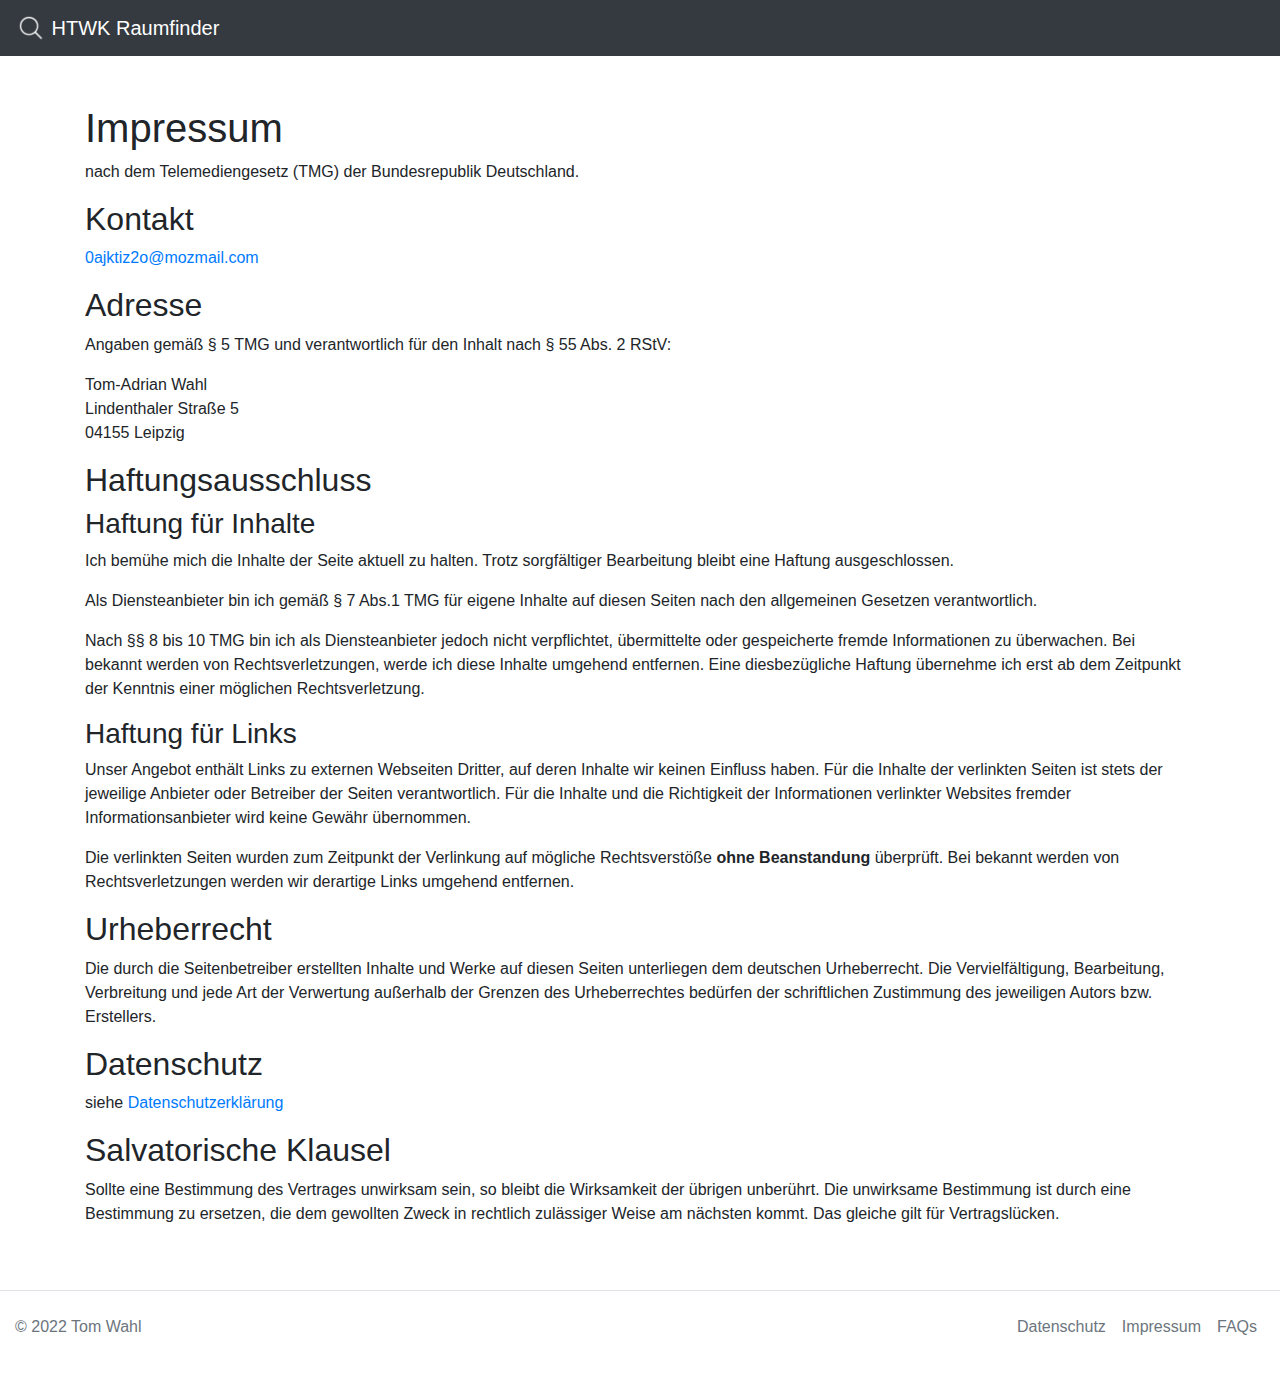
<file: impressum.html>
<!DOCTYPE html>
<html lang="de">

<head>
    <title>Roomchecker HTWK-Leipzig</title>
    <!-- Required meta tags -->
    <meta charset="utf-8">
    <meta name="viewport" content="width=device-width, initial-scale=1, shrink-to-fit=no">

    <!-- Bootstrap CSS -->
    <link rel="stylesheet" href="css/bootstrap.min.css" crossorigin="anonymous">
    <link rel="stylesheet" href="css/style.css">
</head>

<body class="not-landing-page">
    <nav class="navbar navbar-dark bg-dark">
        <a class="navbar-brand" href="/">
            <img src="img/logo.png" width="30" height="30" class="d-inline-block align-top" alt="">
            HTWK Raumfinder
        </a>
    </nav>
    <div class="container">
        <div class="row justify-content-center mt-5">
            <div class="col-12">
                <h1 class="instruction">Impressum</h1>

                <p>nach dem Telemediengesetz (TMG) der Bundesrepublik Deutschland.</p>

                <h2>Kontakt</h2>
                <p>
                    <a href="mailto:0ajktiz2o@mozmail.com?subject=HTWK-Raumfinder">0ajktiz2o@mozmail.com</a>
                </p>

                <h2>Adresse</h2>
                <p>Angaben gemäß § 5 TMG und verantwortlich für den Inhalt nach § 55 Abs. 2 RStV:</p>
                <p>
                    Tom-Adrian Wahl<br>
                    Lindenthaler Straße 5<br>
                    04155 Leipzig
                </p>

                <h2>Haftungsausschluss</h2>

                <h3>Haftung für Inhalte</h3>
                <p>Ich bemühe mich die Inhalte der Seite aktuell zu halten. Trotz sorgfältiger Bearbeitung bleibt eine
                    Haftung ausgeschlossen.</p>
                <p>Als Diensteanbieter bin ich gemäß § 7 Abs.1 TMG für eigene Inhalte auf diesen Seiten nach den
                    allgemeinen Gesetzen verantwortlich.</p>
                <p>Nach §§ 8 bis 10 TMG bin ich als Diensteanbieter jedoch nicht verpflichtet, übermittelte oder
                    gespeicherte fremde Informationen zu überwachen. Bei bekannt werden von Rechtsverletzungen, werde
                    ich diese Inhalte umgehend entfernen. Eine diesbezügliche Haftung übernehme ich erst ab dem
                    Zeitpunkt der Kenntnis einer möglichen Rechtsverletzung.</p>

                <h3>Haftung für Links</h3>
                <p>Unser Angebot enthält Links zu externen Webseiten Dritter, auf deren Inhalte wir keinen Einfluss
                    haben. Für die Inhalte der verlinkten Seiten ist stets der jeweilige Anbieter oder Betreiber der
                    Seiten verantwortlich. Für die Inhalte und die Richtigkeit der Informationen verlinkter Websites
                    fremder Informationsanbieter wird keine Gewähr übernommen.</p>
                <p>Die verlinkten Seiten wurden zum Zeitpunkt der Verlinkung auf mögliche Rechtsverstöße <strong>ohne
                        Beanstandung</strong> überprüft. Bei bekannt werden von Rechtsverletzungen werden wir derartige
                    Links umgehend entfernen.</p>

                <h2>Urheberrecht</h2>
                <p>Die durch die Seitenbetreiber erstellten Inhalte und Werke auf diesen Seiten unterliegen dem
                    deutschen Urheberrecht. Die Vervielfältigung, Bearbeitung, Verbreitung und jede Art der Verwertung
                    außerhalb der Grenzen des Urheberrechtes bedürfen der schriftlichen Zustimmung des jeweiligen Autors
                    bzw. Erstellers.</p>

                <h2>Datenschutz</h2>
                <p>siehe <a href="datenschutz.html">Datenschutzerklärung</a></p>

                <h2>Salvatorische Klausel</h2>
                <p>Sollte eine Bestimmung des Vertrages unwirksam sein, so bleibt die Wirksamkeit der übrigen unberührt.
                    Die unwirksame Bestimmung ist durch eine Bestimmung zu ersetzen, die dem gewollten Zweck in
                    rechtlich zulässiger Weise am nächsten kommt. Das gleiche gilt für Vertragslücken.</p>
            </div>
        </div>
    </div>
    <footer class="d-flex flex-wrap justify-content-between align-items-center py-3 my-4 border-top mt-5">
        <p class="col-md-4 mb-0 text-muted">© 2022 Tom Wahl</p>

        <a href="/"
            class="col-md-4 d-flex align-items-center justify-content-center mb-3 mb-md-0 me-md-auto link-dark text-decoration-none">
            <img src="img/logo.png" width="40" alt="Logo image showing a magnifying glass.">
        </a>

        <ul class="nav col-md-4 justify-content-end">
            <li class="nav-item"><a href="datenschutz.html" class="nav-link px-2 text-muted">Datenschutz</a></li>
            <li class="nav-item"><a href="impressum.html" class="nav-link px-2 text-muted">Impressum</a></li>
            <li class="nav-item"><a href="#" class="nav-link px-2 text-muted">FAQs</a></li>
        </ul>
    </footer>
</body>

</html>
</file>
<file: css/style.css>
.table>tbody>tr>td {
    text-align: center;
    vertical-align: middle;
    padding: .25rem;
    border-top: 1px dotted #dee2e6;
    border-right: 1px solid #dee2e6;
    border-left: 1px solid #dee2e6; 
    border-bottom: 1px dotted #dee2e6;         
}

.table>thead>tr>th {
    vertical-align: middle;
    text-align: center;
    padding: .25rem;
    border-right: 1px solid #dee2e6;
    border-left: 1px solid #dee2e6;         
}

.table .cal-hour {
    border-top: 1px solid #dee2e6;
}

.centered-heading{
    text-align: center;
}

input.form-control{
    height: calc(2.25rem + 2px);
}
</file>
